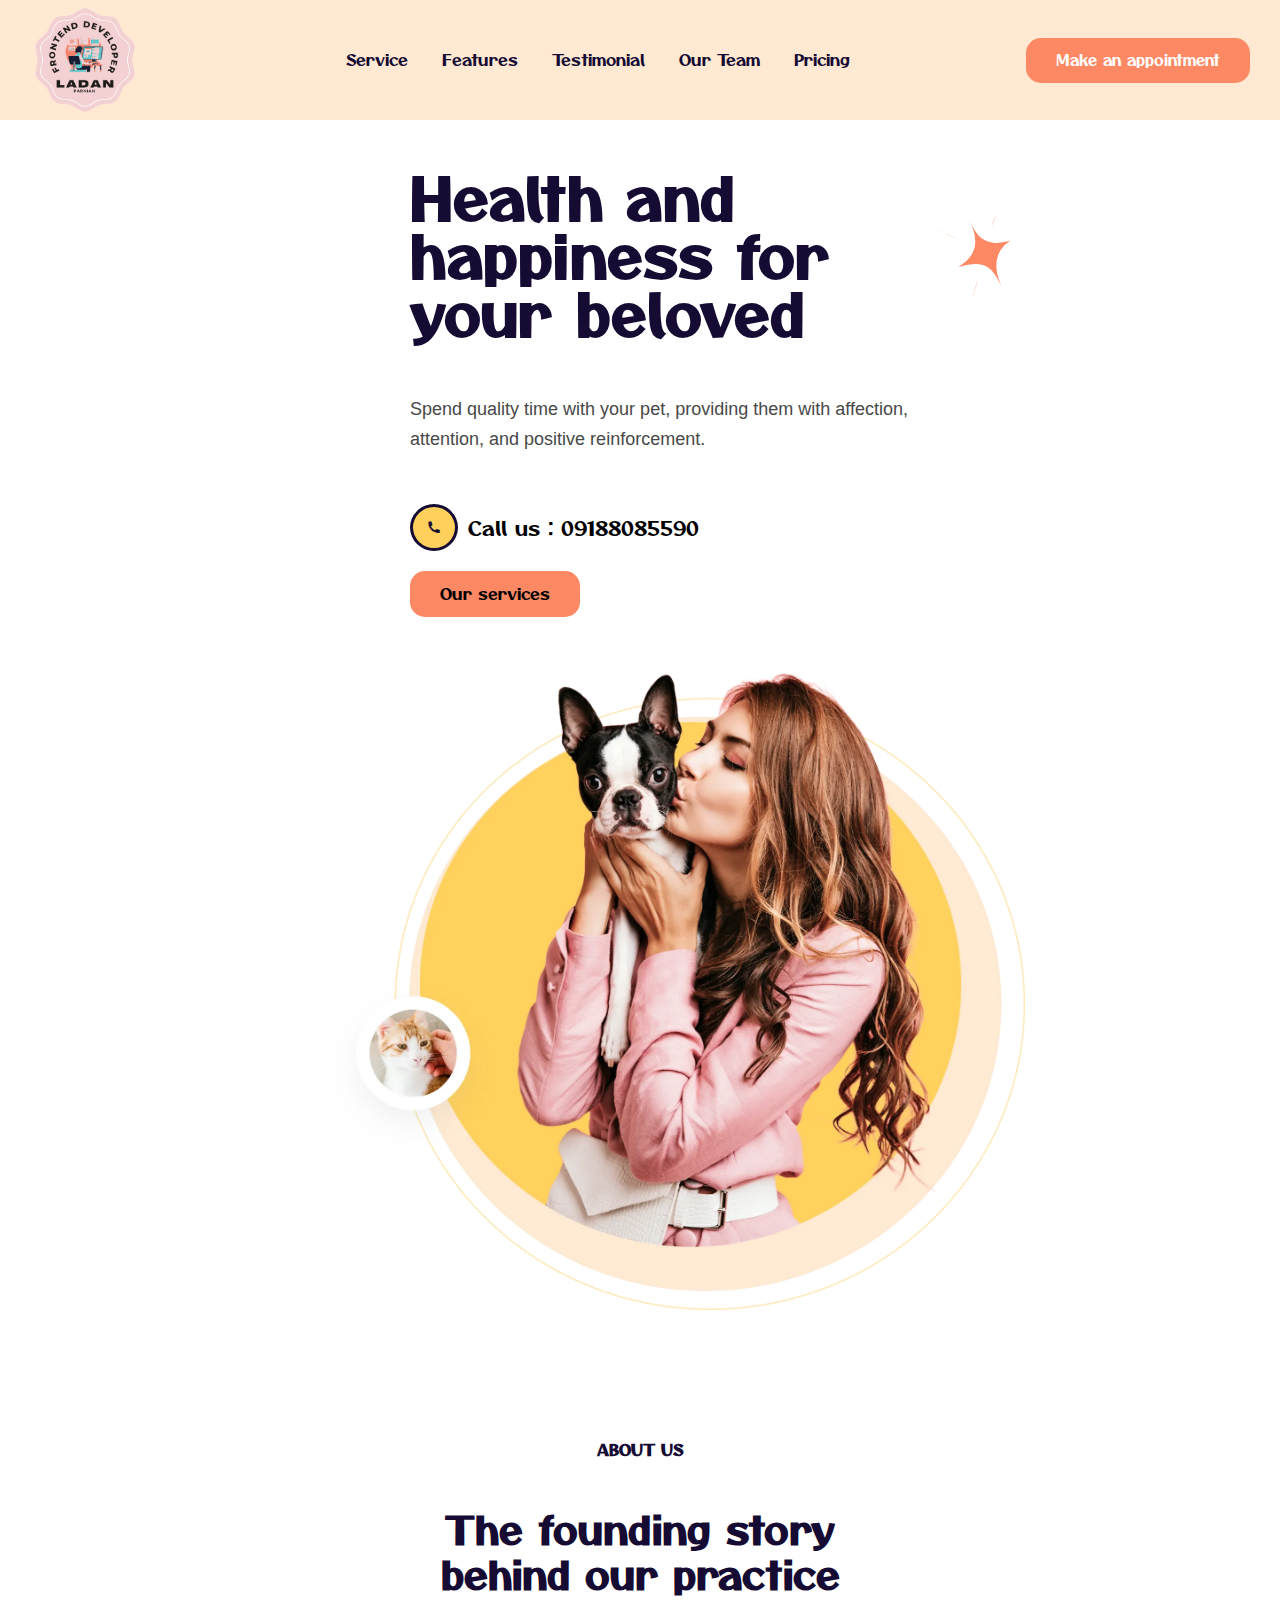
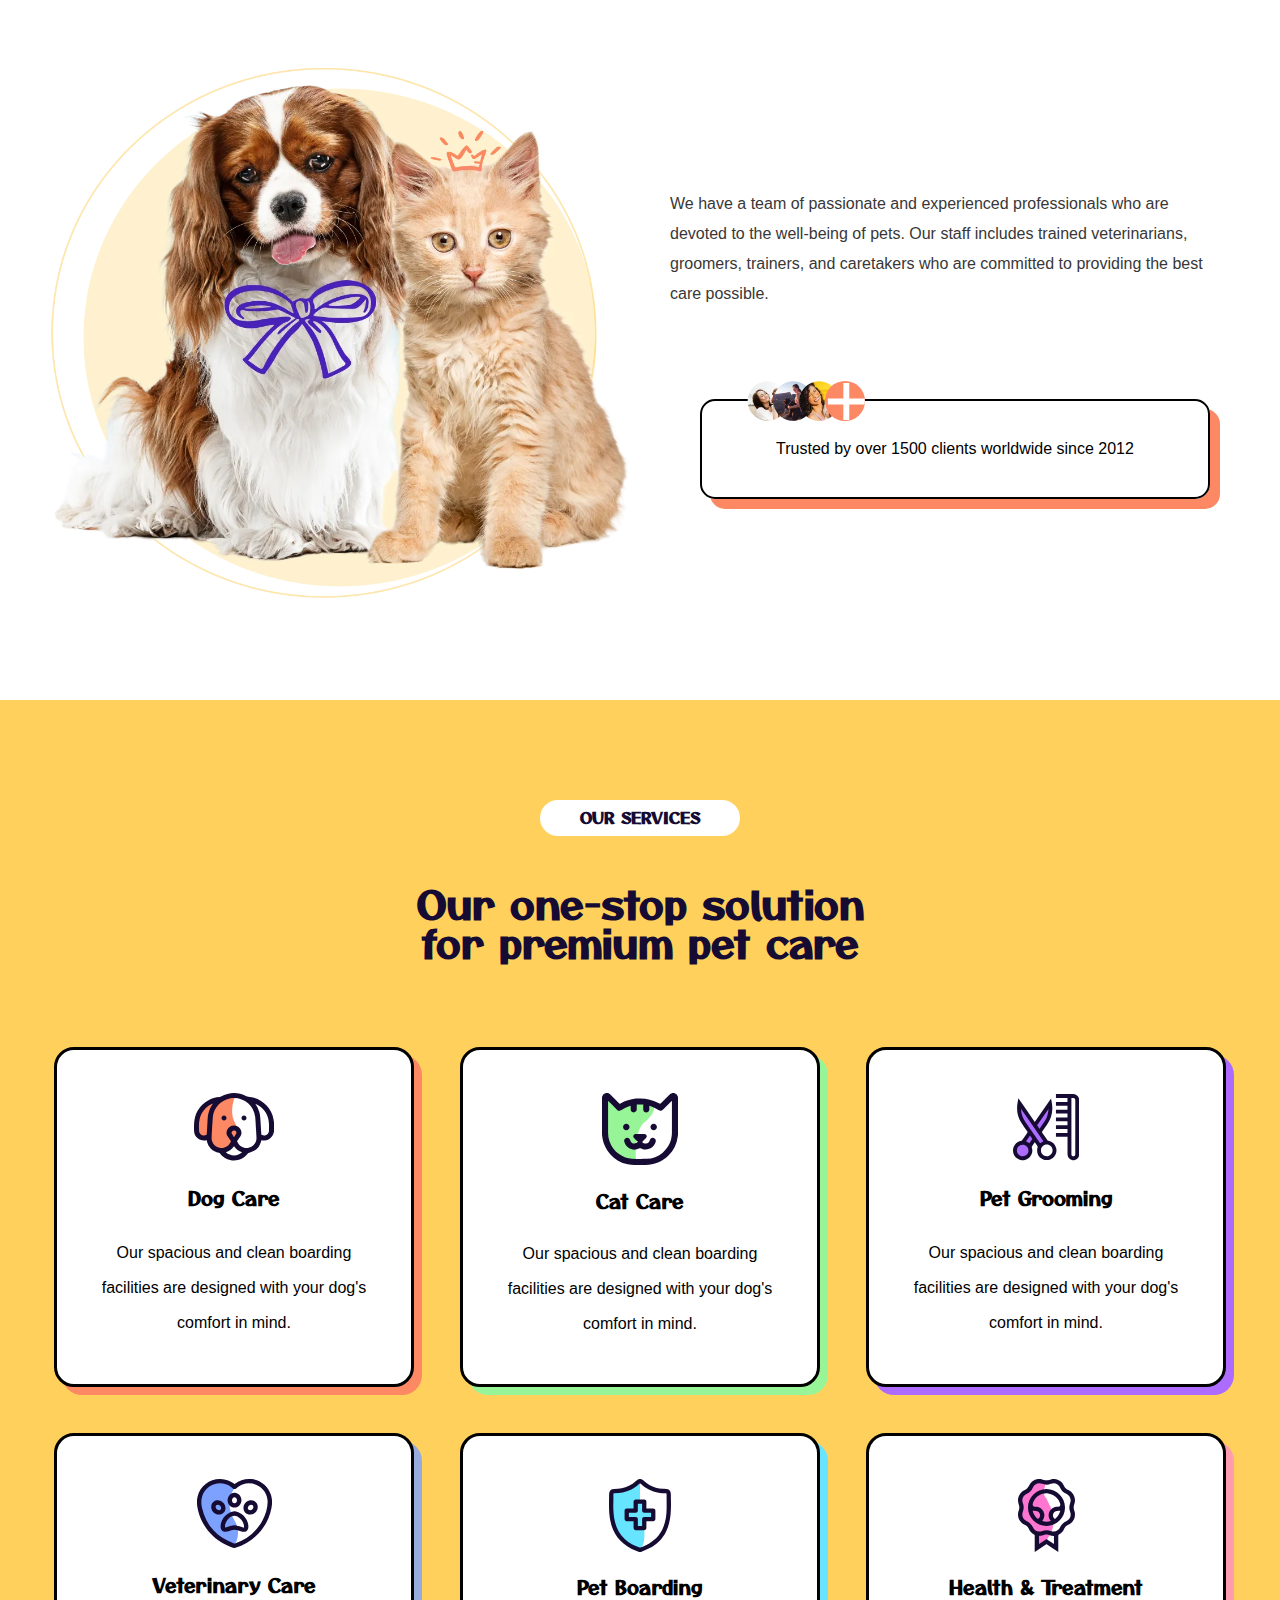
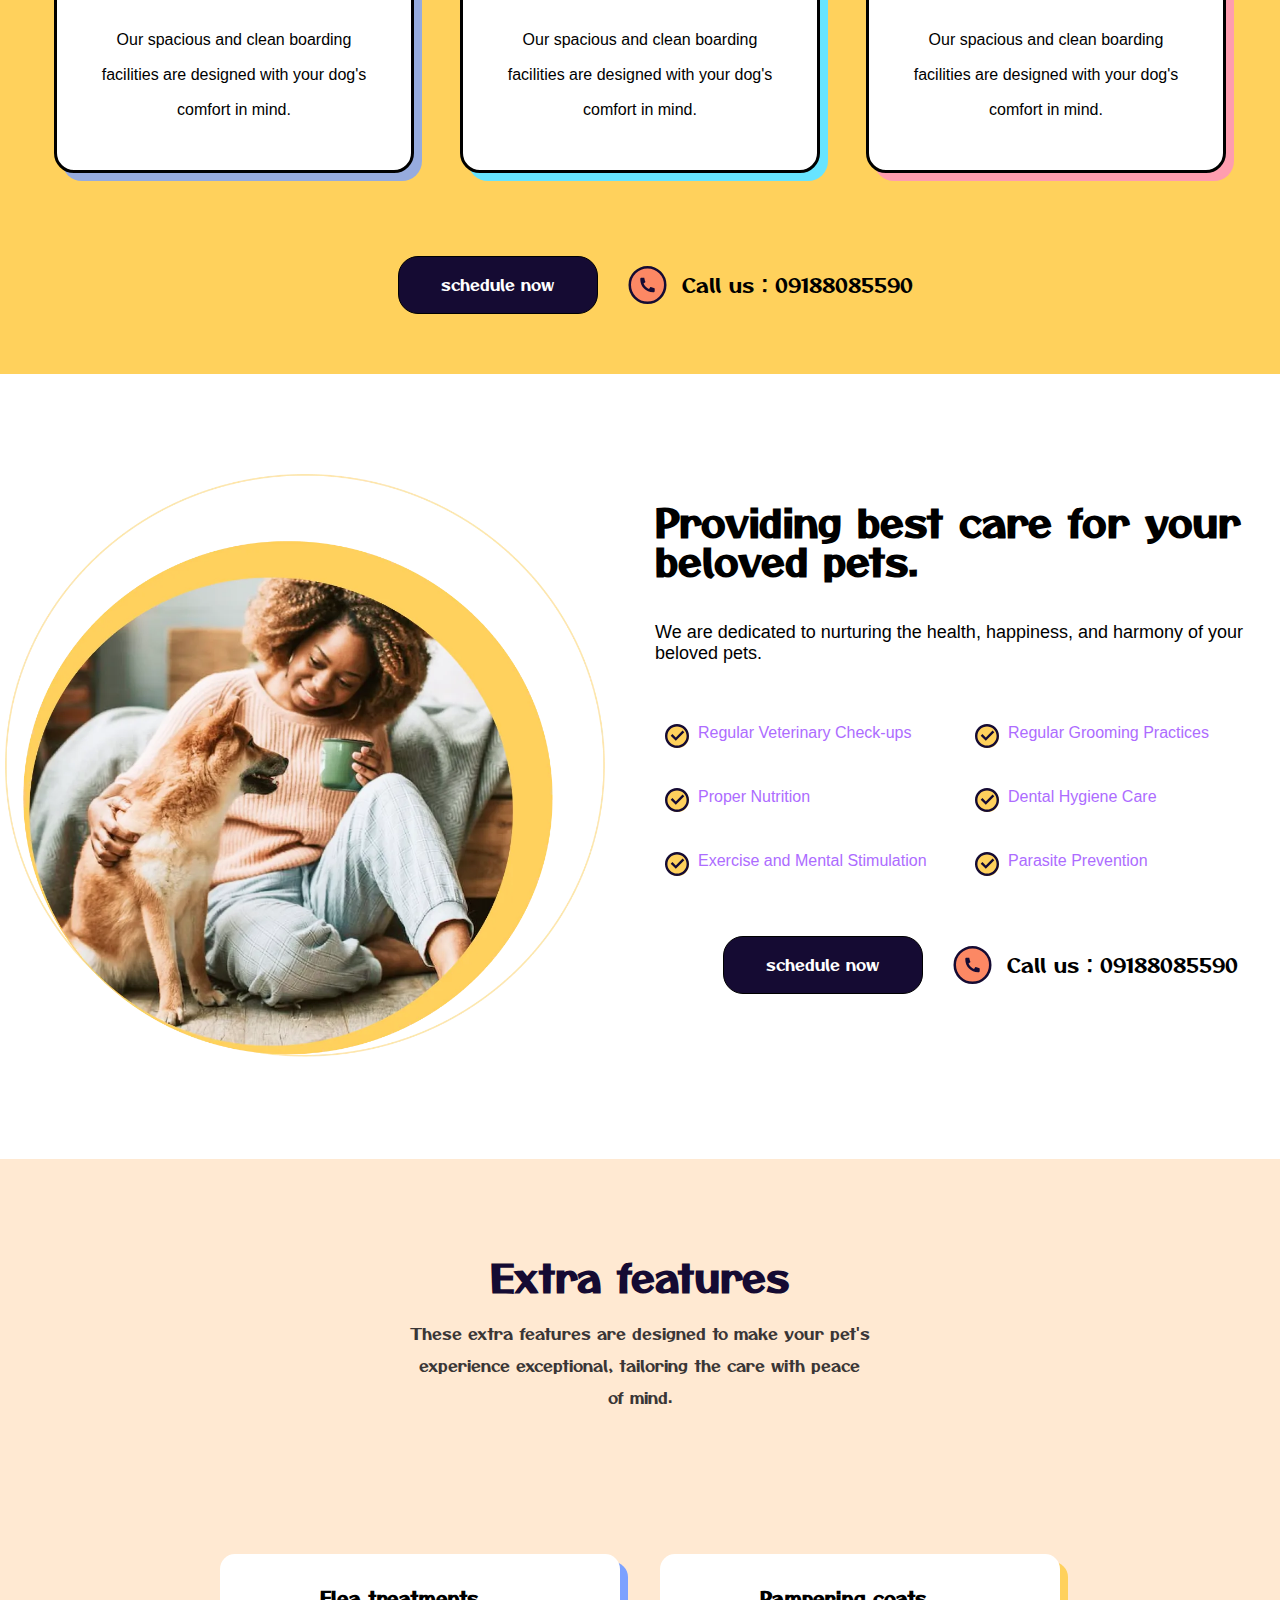
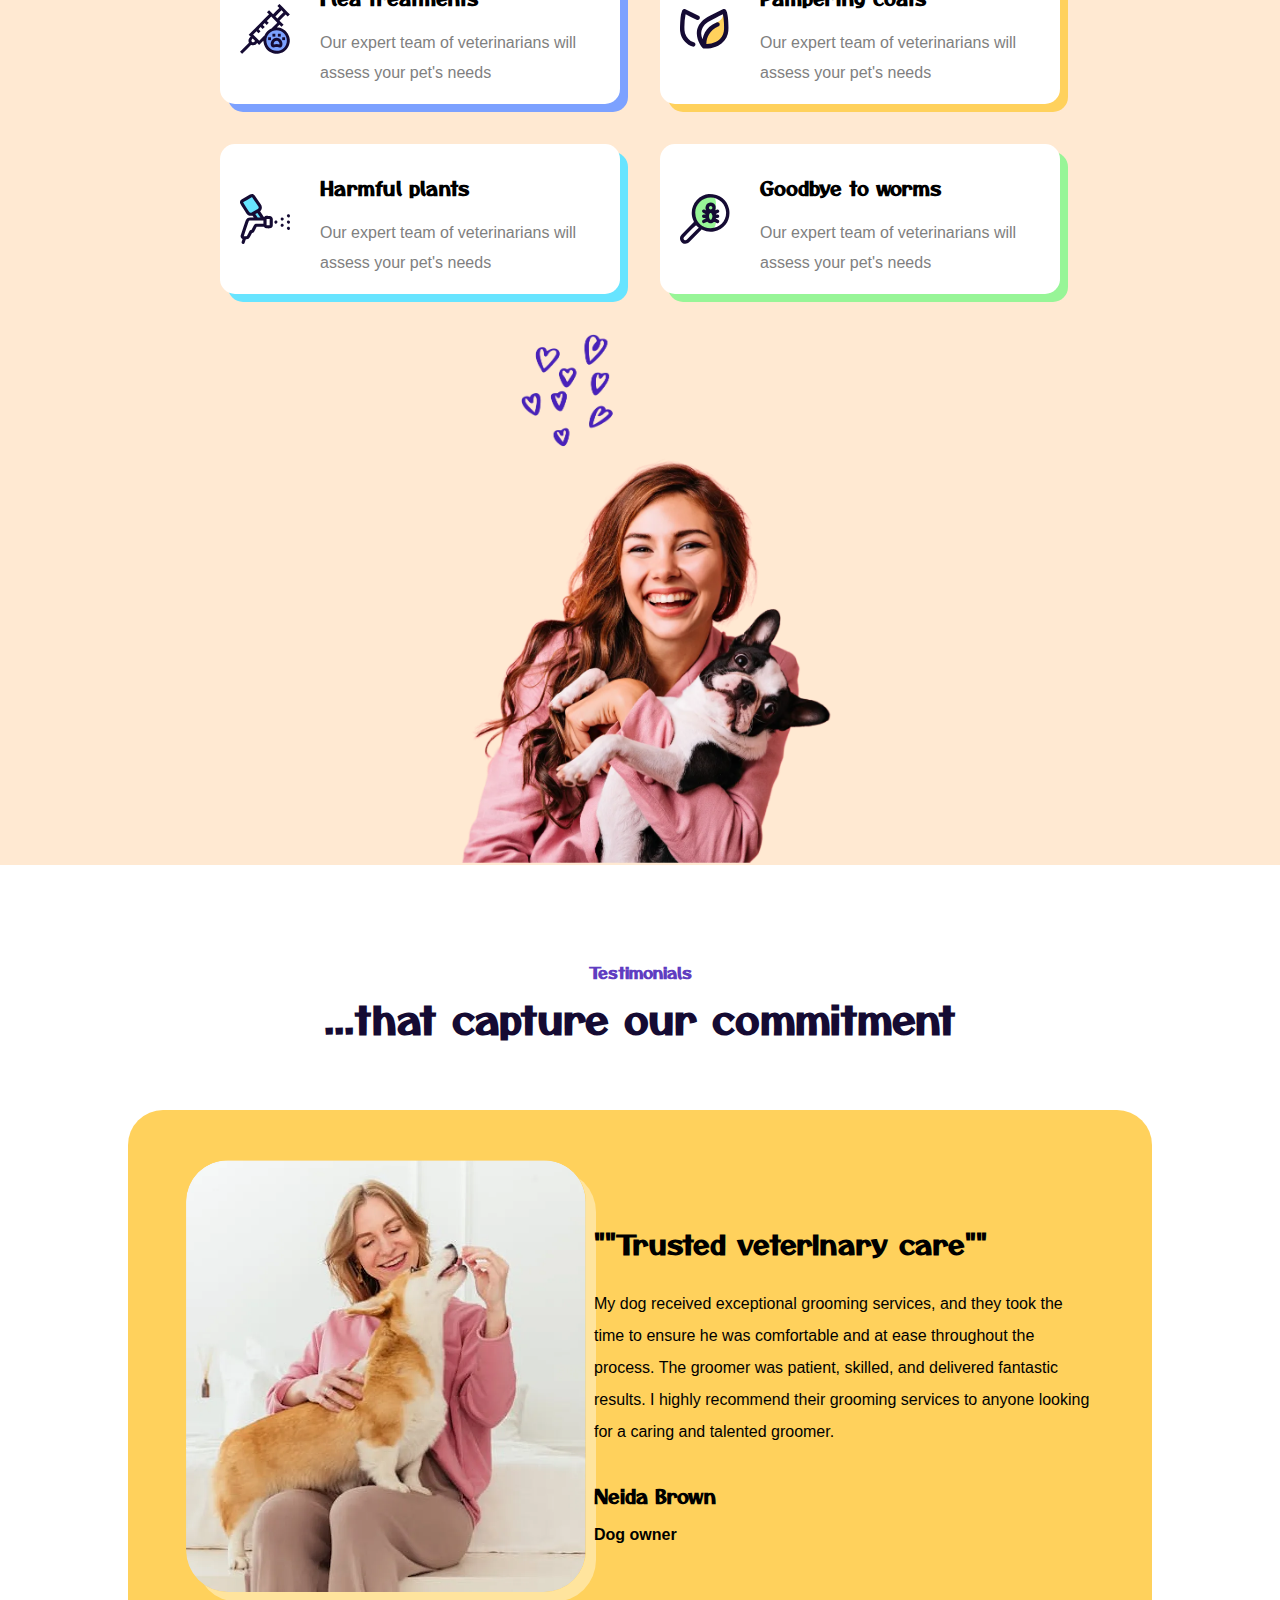
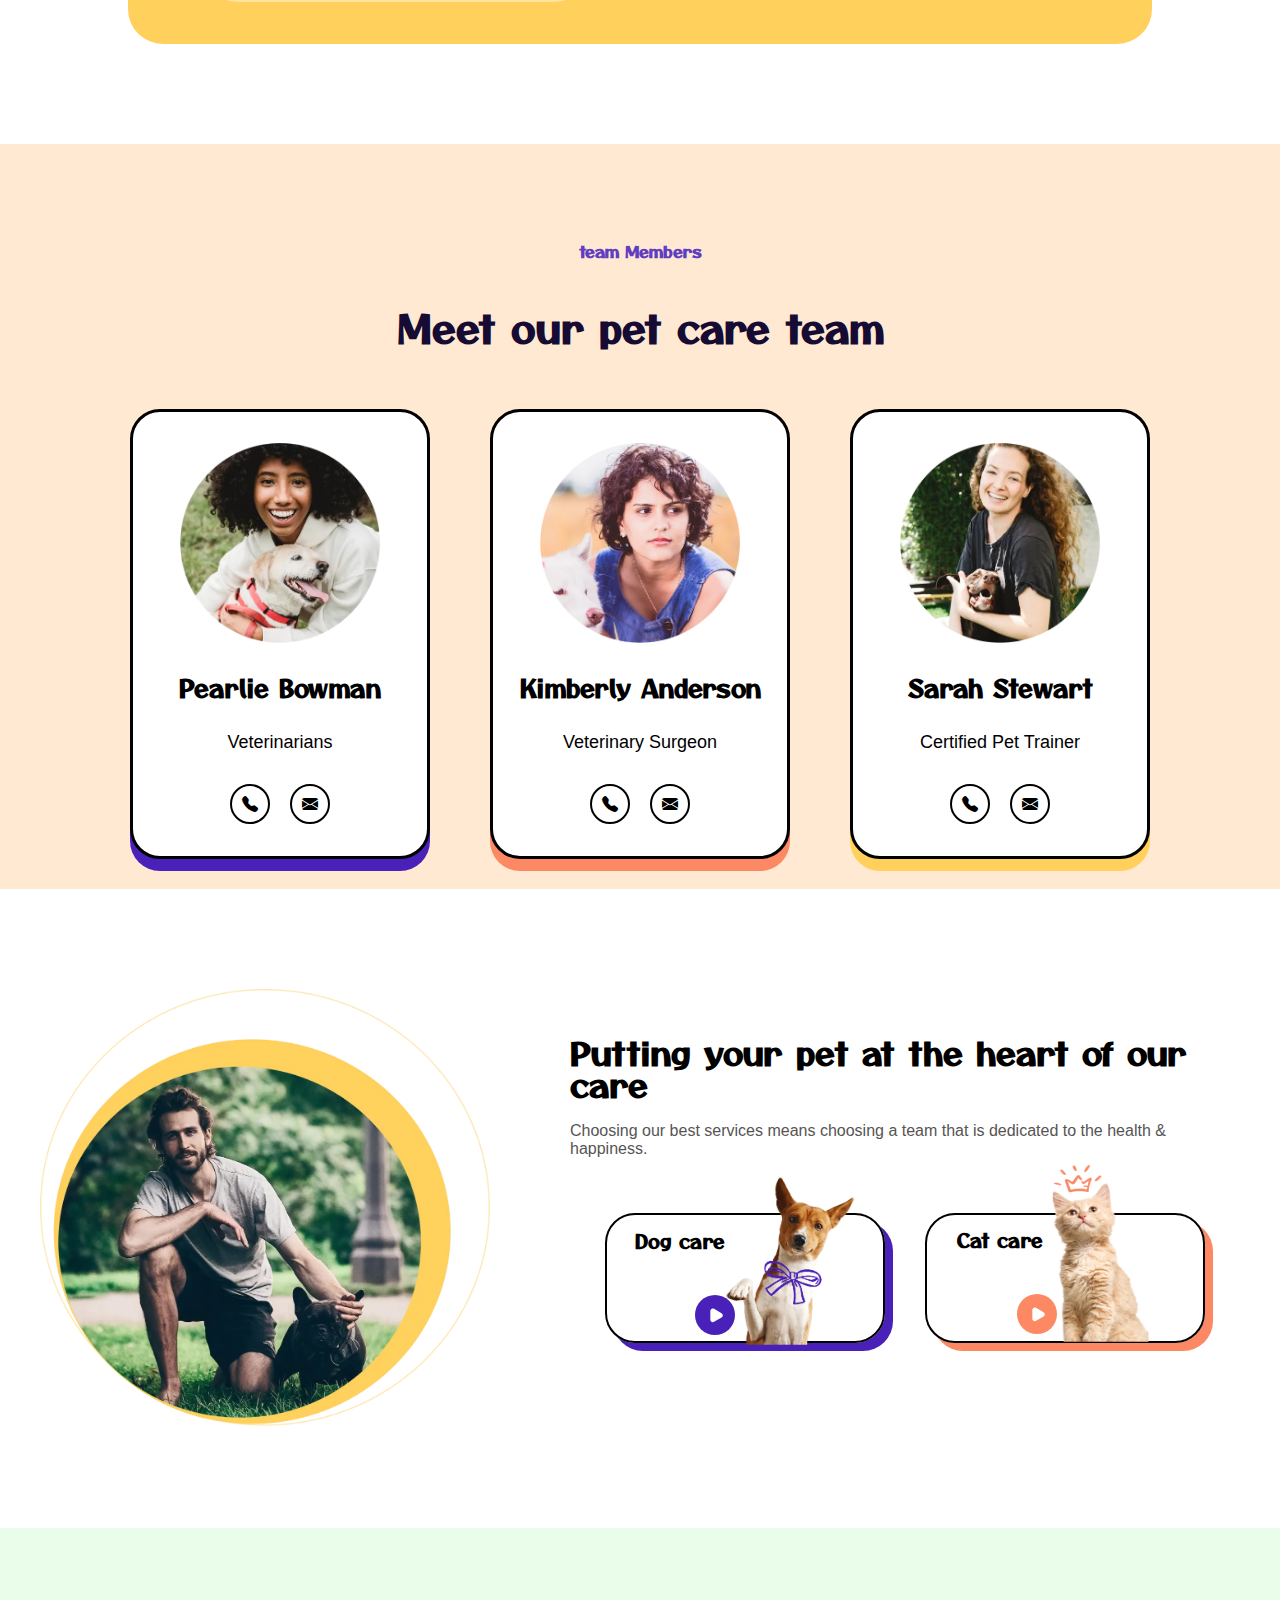
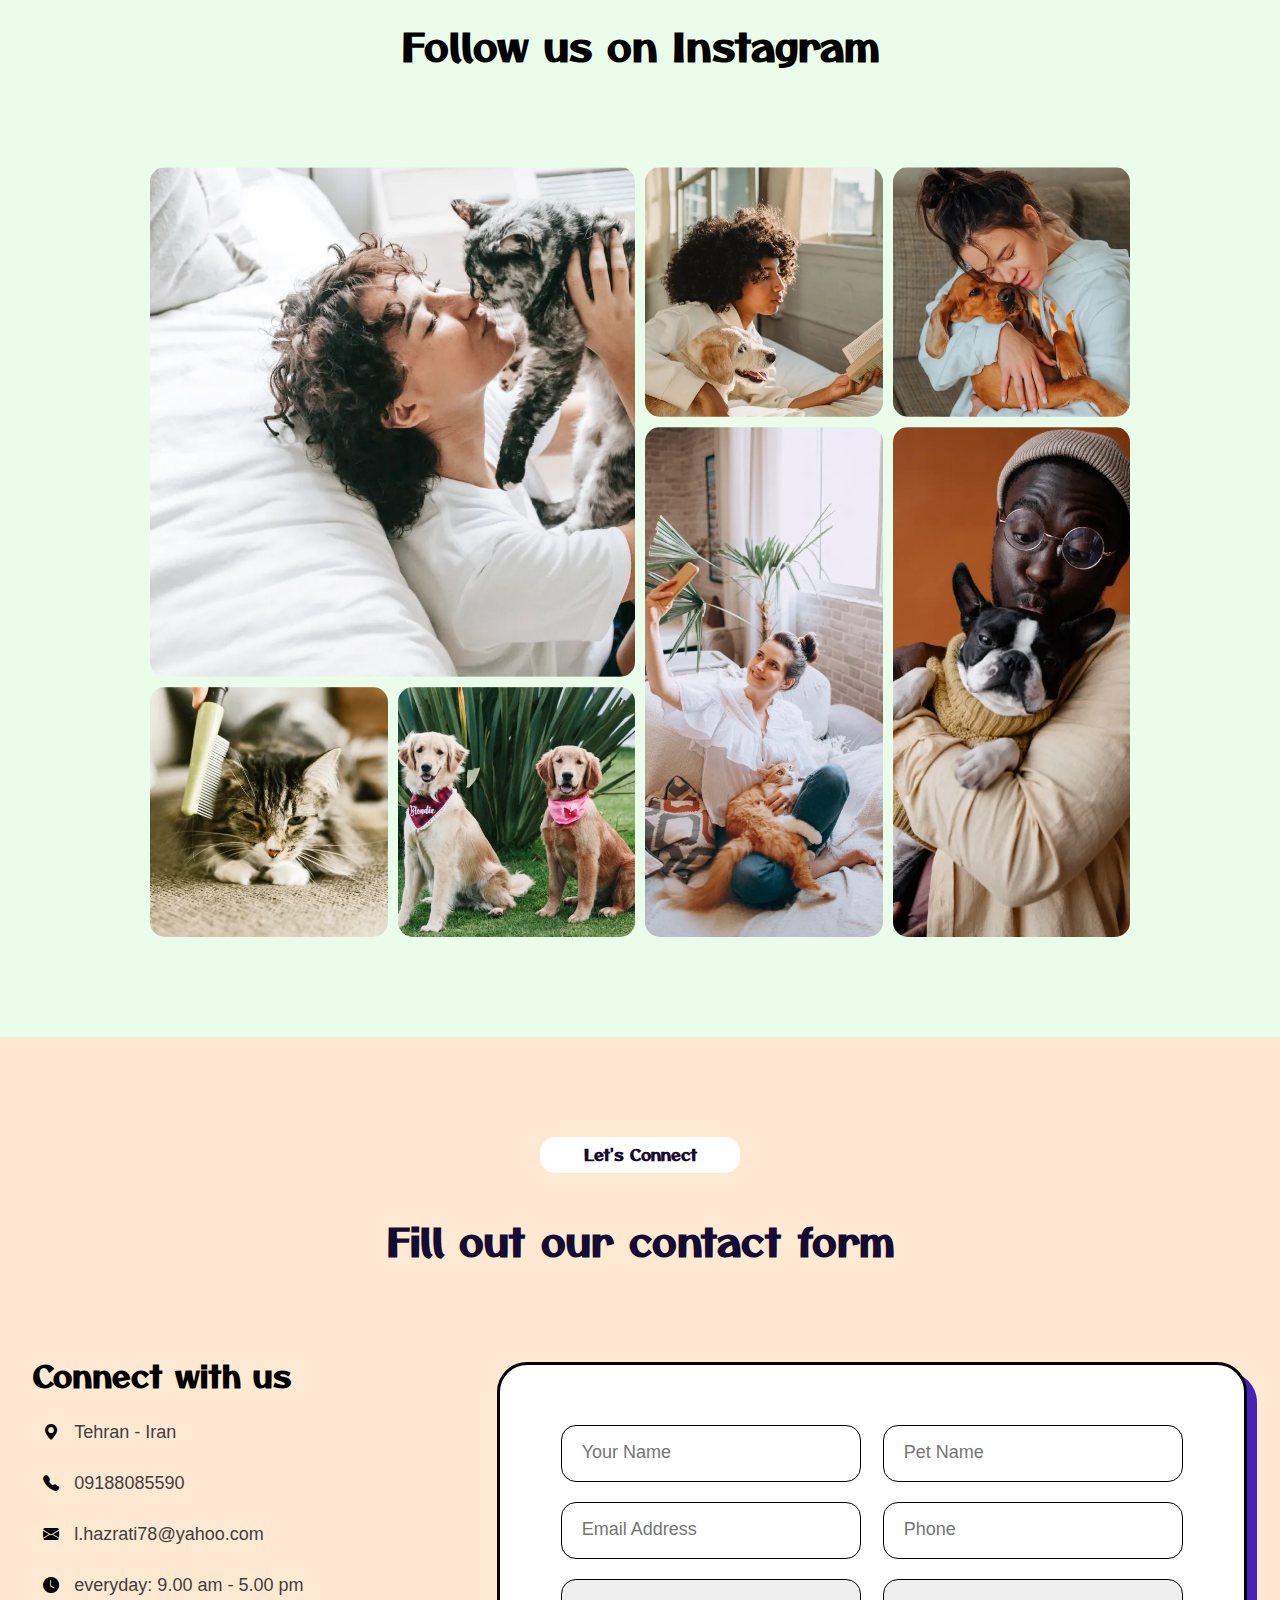
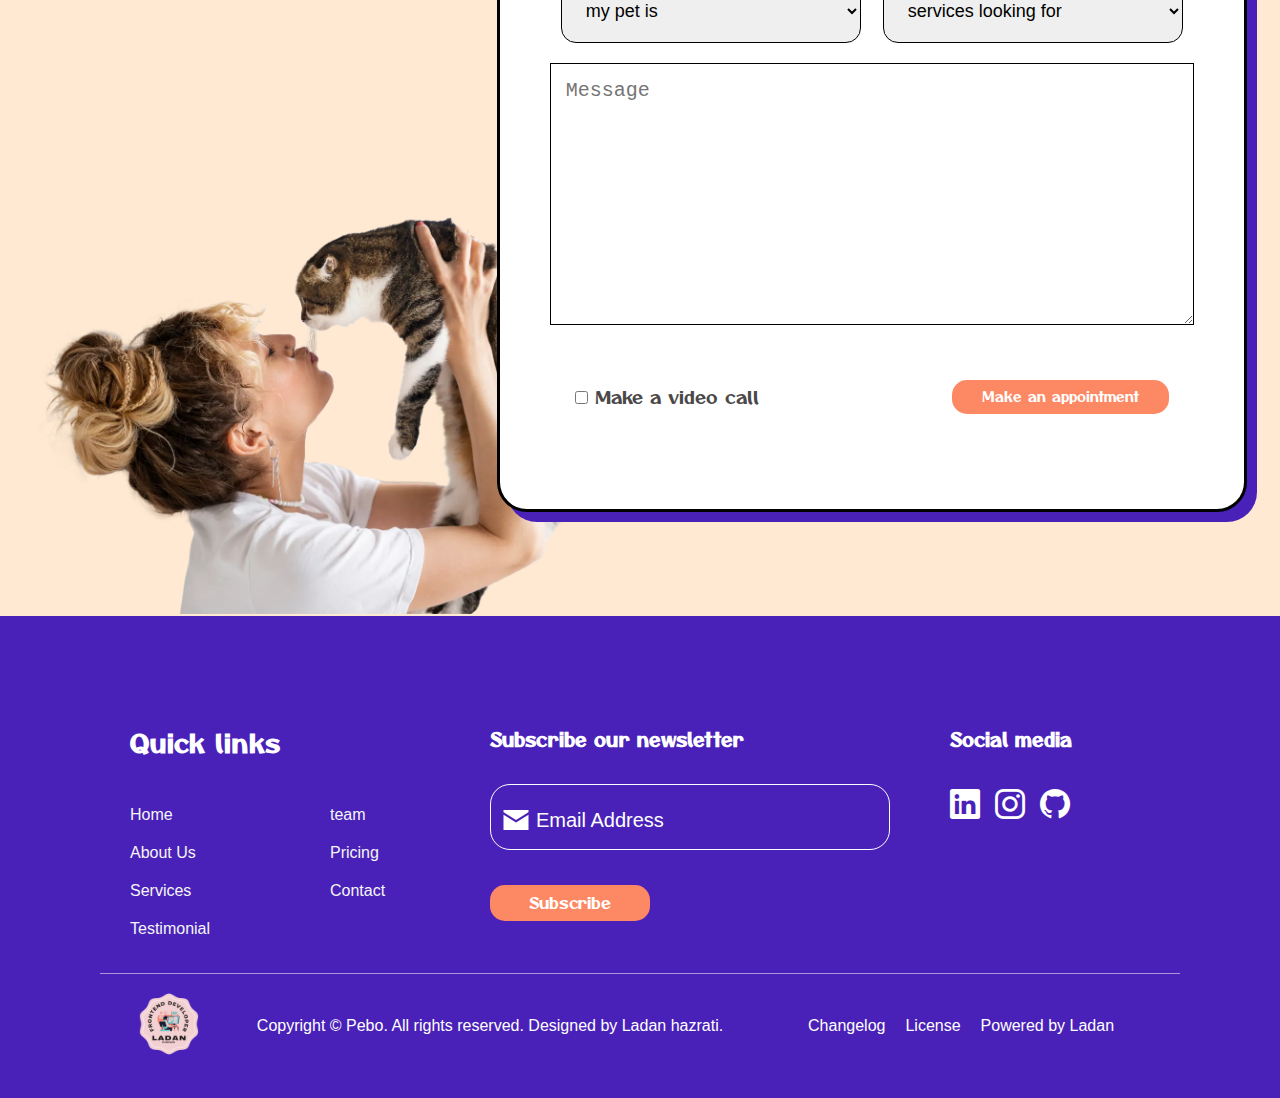
<file: index.html>
<!DOCTYPE html>
<html lang="en">

<head>
    <meta charset="UTF-8">
    <meta name="viewport" content="width=device-width, initial-scale=1.0">
    <title>Pets</title>
    <link rel="stylesheet" href="assets/stylesheet/global.css">
    <link rel="stylesheet" href="assets/stylesheet/master.css">
    <link rel="stylesheet" href="assets/stylesheet/responsive.css">
    <link rel="stylesheet" href="assets/fonts/font/bootstrap-icons.min.css">
    <link rel="stylesheet" href="assets/fonts/font/fontello-35835e13/css/fontello.css">
</head>

<body>
    <main id="main">
        <header id="header">
            <div class="head_top">
                <nav id="nav">
                    <div class="row">
                        <figure>
                            <img src="assets/img/header/ladan1.png" alt="">
                        </figure>
                        <ul class="menuDesk">
                            <li><a href="">Service</a></li>
                            <li><a href="">Features</a></li>
                            <li><a href="">Testimonial</a></li>
                            <li><a href="">Our Team</a></li>
                            <li><a href="">Pricing</a></li>
                        </ul>
                        <div>
                            <a href="">Make an appointment</a>
                        </div>
                        <img src="assets/img/header/menuMob.png" alt="" class="menuMob">
                    </div>
                </nav>

            </div>
            <div class="row">
                <section>
                    <h1>Health and happiness for your beloved
                        <i class="icon-shekl"></i>
                    </h1>
                    <p>Spend quality time with your pet, providing them with affection, attention, and positive
                        reinforcement.</p>
                    <div class="row">
                        <i class="icon-phone"></i>
                        <p>Call us : 09188085590</p>
                    </div>
                    <a href="">Our services</a>
                </section>
                <section>
                    <figure><img src="assets/img/header/bg.webp" alt=""></figure>
                </section>
            </div>
        </header>
        <section class="about">
            <div>
                <h4>ABOUT US</h4>
                <h2>The founding story behind our practice</h2>
            </div>
            <div class="row">
                <section>
                    <figure>
                        <img src="assets/img/about/catdog.webp" alt="">
                    </figure>
                </section>
                <section>
                    <p>We have a team of passionate and experienced professionals who are devoted to the well-being of
                        pets. Our staff includes trained veterinarians, groomers, trainers, and caretakers who are
                        committed to providing the best care possible.</p>
                    <div class="box">
                        <p>Trusted by over 1500 clients worldwide since 2012</p>
                        <div class="pics">
                            <img src="assets/img/about/1.webp" alt="">
                            <img src="assets/img/about/2.webp" alt="">
                            <img src="assets/img/about/3.webp" alt="">
                            <img src="assets/img/about/plus.svg" alt="">
                        </div>
                    </div>
                </section>
            </div>
        </section>
        <section class="services">
            <div class="row">
                <div>
                    <h4>Our Services</h4>
                    <h2>Our one-stop solution for premium pet care</h2>
                </div>
                <div class="card row">
                    <div class="row">
                        <article>
                            <figure>
                                <img src="assets/img/services/3.svg" alt="">
                            </figure>
                            <h3>Dog Care</h3>
                            <p>Our spacious and clean boarding facilities are designed with your dog's comfort in mind.
                            </p>
                        </article>
                        <article>
                            <figure>
                                <img src="assets/img/services/4.svg" alt="">
                            </figure>
                            <h3>Cat Care</h3>
                            <p>Our spacious and clean boarding facilities are designed with your dog's comfort in mind.
                            </p>
                        </article>
                        <article>
                            <figure>
                                <img src="assets/img/services/5.svg" alt="">
                            </figure>
                            <h3>Pet Grooming</h3>
                            <p>Our spacious and clean boarding facilities are designed with your dog's comfort in mind.
                            </p>
                        </article>

                        <article>
                            <figure>
                                <img src="assets/img/services/6.svg" alt="">
                            </figure>
                            <h3>Veterinary Care</h3>
                            <p>Our spacious and clean boarding facilities are designed with your dog's comfort in mind.
                            </p>
                        </article>
                        <article>
                            <figure>
                                <img src="assets/img/services/2.svg" alt="">
                            </figure>
                            <h3>Pet Boarding</h3>
                            <p>Our spacious and clean boarding facilities are designed with your dog's comfort in mind.
                            </p>
                        </article>
                        <article>
                            <figure>
                                <img src="assets/img/services/1.svg" alt="">
                            </figure>
                            <h3>Health & Treatment</h3>
                            <p>Our spacious and clean boarding facilities are designed with your dog's comfort in mind.
                            </p>
                        </article>
                    </div>
                </div>
                <div class="row txt">
                    <a href="">schedule now</a>
                    <div class="row">
                        <img src="assets/img/services/7.svg" alt="">
                        <p>Call us : 09188085590</p>
                    </div>
                </div>
            </div>
        </section>
        <section class="provide">
            <div class="row">
                <div>
                    <figure>
                        <img src="assets/img/provide/bg.webp" alt="">
                    </figure>
                </div>
                <div>
                    <h2>Providing best care for your beloved pets.</h2>
                    <p>We are dedicated to nurturing the health, happiness, and harmony of your beloved pets.</p>
                    <div class="row tik">
                        <div class="row">
                            <img src="assets/img/provide/2.svg" alt="">
                            <p>Regular Veterinary Check-ups</p>
                        </div>
                        <div class="row">
                            <img src="assets/img/provide/2.svg" alt="">
                            <p>Regular Grooming Practices</p>
                        </div>
                        <div class="row">
                            <img src="assets/img/provide/2.svg" alt="">
                            <p>Proper Nutrition</p>
                        </div>
                        <div class="row">
                            <img src="assets/img/provide/2.svg" alt="">
                            <p>Dental Hygiene Care</p>
                        </div>
                        <div class="row">
                            <img src="assets/img/provide/2.svg" alt="">
                            <p>Exercise and Mental Stimulation</p>
                        </div>
                        <div class="row">
                            <img src="assets/img/provide/2.svg" alt="">
                            <p>Parasite Prevention</p>
                        </div>

                    </div>
                    <div class="row txt">
                        <a href="">schedule now</a>
                        <div class="row">
                            <img src="assets/img/services/7.svg" alt="">
                            <p>Call us : 09188085590</p>
                        </div>
                    </div>

                </div>
            </div>
        </section>
        <section class="features">
            <div class="row">
                <div>
                    <h2>Extra features</h2>
                    <p>These extra features are designed to make your pet's experience exceptional, tailoring the care
                        with peace of mind.</p>
                </div>
                <div class="row">
                    <section class="box1">
                        <div class="row item1">
                            <figure>
                                <img src="assets/img/features/1.svg" alt="">
                            </figure>
                            <div>
                                <h3>Flea treatments</h3>
                                <p>Our expert team of veterinarians will assess your pet's needs</p>
                            </div>
                        </div>
                        <div class="row item2">
                            <figure>
                                <img src="assets/img/features/2.svg" alt="">
                            </figure>
                            <div>
                                <h3>Harmful plants</h3>
                                <p>Our expert team of veterinarians will assess your pet's needs</p>
                            </div>
                        </div>

                    </section>
                    <section class="box2">
                        <figure>
                            <img src="assets/img/features/bg.webp" alt="">
                        </figure>

                    </section>
                    <section class="box3">
                        <div class="row item3">
                            <figure>
                                <img src="assets/img/features/3.svg" alt="">
                            </figure>
                            <div>
                                <h3>Pampering coats</h3>
                                <p>Our expert team of veterinarians will assess your pet's needs</p>
                            </div>
                        </div>
                        <div class="row item4">
                            <figure>
                                <img src="assets/img/features/4.svg" alt="">
                            </figure>
                            <div>
                                <h3>Goodbye to worms</h3>
                                <p>Our expert team of veterinarians will assess your pet's needs</p>
                            </div>
                        </div>

                    </section>
                </div>
        </section>
        <section class="commit">
            <div class="row">
                <div>
                    <h4>Testimonials</h4>
                    <h2>...that capture our commitment</h2>
                </div>
                <section>
                    <div class="row">
                        <figure>
                            <img src="assets/img/commit/bg.webp" alt="">
                        </figure>
                        <div>
                            <h2>""Trusted veterinary care""</h2>
                            <p>My dog received exceptional grooming services, and they took the time to ensure he was
                                comfortable and at ease throughout the process. The groomer was patient, skilled, and
                                delivered fantastic results. I highly recommend their grooming services to anyone
                                looking for a caring and talented groomer.</p>
                            <h3>Neida Brown</h3>
                            <h4>Dog owner</h4>
                        </div>
                    </div>
                </section>
            </div>
        </section>
        <section class="team">
            <div class="row">
                <div>
                    <h4>team Members</h4>
                    <h2>Meet our pet care team</h2>
                </div>
                <section class="row">
                    <article>
                        <figure>
                            <img src="assets/img/team/1.webp" alt="">
                        </figure>
                        <h2>Pearlie Bowman</h2>
                        <p>Veterinarians</p>
                        <div class="row">
                            <i class="bi bi-telephone-fill"></i>
                            <i class="bi bi-envelope-fill"></i>
                        </div>
                    </article>
                    <article>
                        <figure>
                            <img src="assets/img/team/2.webp" alt="">
                        </figure>
                        <h2>Kimberly Anderson</h2>
                        <p>Veterinary Surgeon</p>
                        <div class="row">
                            <i class="bi bi-telephone-fill"></i>
                            <i class="bi bi-envelope-fill"></i>
                        </div>
                    </article>
                    <article>
                        <figure>
                            <img src="assets/img/team/3.webp" alt="">
                        </figure>
                        <h2>Sarah Stewart</h2>
                        <p>Certified Pet Trainer</p>
                        <div class="row">
                            <i class="bi bi-telephone-fill"></i>
                            <i class="bi bi-envelope-fill"></i>
                        </div>
                    </article>
                </section>
            </div>
        </section>
        <section class="care">
            <div class="row">
                <section>
                    <figure>
                        <img src="assets/img/care/bg.webp" alt="">
                    </figure>
                </section>
                <section>
                    <h2>Putting your pet at the heart of our care</h2>
                    <p>Choosing our best services means choosing a team that is dedicated to the health & happiness.</p>
                    <div class="row">
                        <div>
                            <div class="row">
                                <div>
                                    <h3>Dog care</h3>
                                    <img src="assets/img/care/1.svg" alt="">
                                </div>
                                <figure>
                                    <img src="assets/img/care/dog.webp" alt="">
                                </figure>
                            </div>
                        </div>
                        <div>
                            <div class="row">
                                <div>
                                    <h3>Cat care</h3>
                                    <img src="assets/img/care/2.svg" alt="">
                                </div>
                                <figure>
                                    <img src="assets/img/care/cat.webp" alt="" class="cat">
                                </figure>
                            </div>
                        </div>
                    </div>
                </section>
            </div>
        </section>
        <section class="gallery">
            <h2>Follow us on Instagram
            </h2>
            <div class="container">
                <div><img src="assets/img/gallery/6.webp" alt=""></div>
                <div><img src="assets/img/gallery/5.webp" alt=""></div>
                <div><img src="assets/img/gallery/2.webp" alt=""></div>
                <div><img src="assets/img/gallery/1.webp" alt=""></div>
                <div><img src="assets/img/gallery/4.webp" alt=""></div>
                <div><img src="assets/img/gallery/7.webp" alt=""></div>
                <div><img src="assets/img/gallery/3.webp" alt=""></div>
            </div>
        </section>
        <section class="contact">
            <div class="row">
                <div>
                    <h4>Let's Connect</h4>
                    <h2>Fill out our contact form</h2>
                </div>
                <section class="row">
                    <div>
                        <h3>Connect with us</h3>
                        <div class="row">
                            <i class="bi bi-geo-alt-fill"></i>
                            <p>Tehran - Iran</p>
                        </div>
                        <div class="row">
                            <i class="bi bi-telephone-fill"></i>
                            <p>09188085590</p>
                        </div>
                        <div class="row">
                            <i class="bi bi-envelope-fill"></i>
                            <p>l.hazrati78@yahoo.com</p>
                        </div>
                        <div class="row">
                            <i class="bi bi-clock-fill"></i>
                            <p>everyday: 9.00 am - 5.00 pm</p>
                        </div>
                        <figure><img src="assets/img/contact/1.webp" alt=""></figure>
                    </div>
                    <div>
                        <form action="">
                            <div class="row">
                                <input type="text" placeholder="Your Name">
                                <input type="text" placeholder="Pet Name">
                                <input type="email" placeholder="Email Address">
                                <input type="tel" placeholder="Phone">
                                <select name="" id="">
                                    <option value="">my pet is</option>
                                    <option value="">first choice</option>
                                    <option value="">second choice</option>
                                    <option value="">third choice</option>
                                </select>
                                <select name="" id="">
                                    <option value="">services looking for</option>
                                    <option value="">first choice</option>
                                    <option value="">second choice</option>
                                    <option value="">third choice</option>
                                </select>
                                <textarea name="" id="" cols="30" rows="10" placeholder="Message"></textarea>
                            </div>



                            <div class="row button">
                                <div>

                                    <input type="checkbox" name="" id="para">
                                    <label for="para"> Make a video call
                                    </label>
                                </div>

                                <a href="">Make an appointment</a>
                            </div>
                        </form>
                    </div>
                </section>
            </div>
        </section>
        <footer id="footer">
            <section class="foot_top">
                <div class="row">
                    <div>
                        <h3>Quick links</h3>
                        <div class="row">
                            <ul>
                                <li><a href="">Home</a></li>
                                <li><a href="">About Us</a></li>
                                <li><a href="">Services</a></li>
                                <li><a href="">Testimonial</a></li>
                            </ul>
                            <ul>
                                <li><a href=""> team</a></li>
                                <li><a href="">Pricing</a></li>
                                <li><a href="">Contact</a></li>
                            </ul>
                        </div>


                    </div>
                    <div>
                        <h3>Subscribe our newsletter</h3>
                        <input type="email" placeholder="Email Address">
                        <a href="">Subscribe</a>
                    </div>
                    <div>
                        <h3>Social media</h3>
                        <ul class="row">
                            <li><a href="https://www.linkedin.com/in/ladan-hazrati-web"><i
                                        class="bi bi-linkedin"></i></a></li>
                            <li><a
                                    href="https://instagram.com/ladan_hazrati_web?utm_source=qr&igshid=YzU1NGVlODEzOA%3D%3D"><i
                                        class="bi bi-instagram"></i></a></li>
                            <li><a href="https://github.com/ladan-hazrati-web"><i class="bi bi-github"></i></a></li>
                        </ul>
                    </div>
                </div>
            </section>
            <section class="foot_bottom row">
                <figure><img src="assets/img/header/ladan1.png" alt=""></figure>
                <p>Copyright &copy; Pebo. All rights reserved. Designed by Ladan hazrati.</p>
                <ul class="row">
                    <li><a href="">Changelog</a></li>
                    <li><a href="">License</a></li>
                    <li><a href="">Powered by Ladan</a></li>
                </ul>
            </section>
        </footer>
    </main>
</body>

</html>
</file>
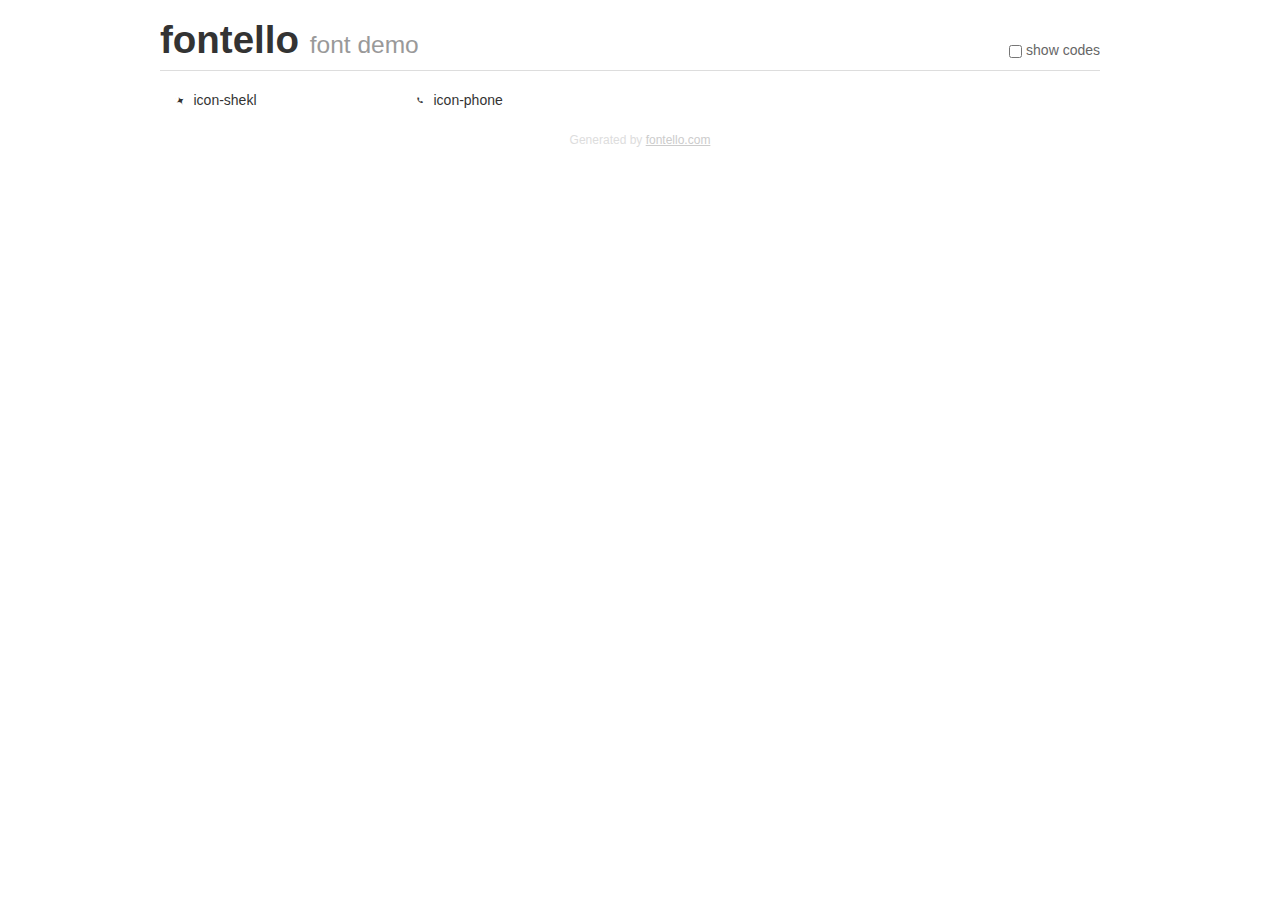
<file: assets/fonts/font/fontello-35835e13/demo.html>
<!DOCTYPE html>
<html>
  <head>
  <!--[if lt IE 9]><script language="javascript" type="text/javascript" src="//html5shim.googlecode.com/svn/trunk/html5.js"></script><![endif]-->
  <meta charset="UTF-8">
  <style>
    html {
      font-size: 100%;
      -webkit-text-size-adjust: 100%;
      -ms-text-size-adjust: 100%;
    }
    a:focus {
      outline: thin dotted #333;
      outline: 5px auto -webkit-focus-ring-color;
      outline-offset: -2px;
    }
    a:hover,
    a:active {
      outline: 0;
    }
    input {
      margin: 0;
      font-size: 100%;
      vertical-align: middle;
      *overflow: visible;
      line-height: normal;
    }
    input::-moz-focus-inner {
      padding: 0;
      border: 0;
    }
    body {
      margin: 0;
      font-family: "Helvetica Neue", Helvetica, Arial, sans-serif;
      font-size: 14px;
      line-height: 20px;
      color: #333;
      background-color: #fff;
    }
    a {
      color: #08c;
      text-decoration: none;
    }
    a:hover {
      color: #005580;
      text-decoration: underline;
    }
    .row {
      margin-left: -20px;
      *zoom: 1;
    }
    .row:before,
    .row:after {
      display: table;
      content: "";
      line-height: 0;
    }
    .row:after {
      clear: both;
    }
    .span3 {
      float: left;
      min-height: 1px;
      margin-left: 20px;
      width: 220px;
    }
    .container {
      width: 940px;
      margin-right: auto;
      margin-left: auto;
      *zoom: 1;
    }
    .container:before,
    .container:after {
      display: table;
      content: "";
      line-height: 0;
    }
    .container:after {
      clear: both;
    }
    small {
      font-size: 85%;
    }
    h1 {
      margin: 10px 0;
      font-family: inherit;
      font-weight: bold;
      line-height: 20px;
      color: inherit;
      text-rendering: optimizelegibility;
      line-height: 40px;
      font-size: 38.5px;
    }
    h1 small {
      font-weight: normal;
      line-height: 1;
      color: #999;
      font-size: 24.5px;
    }

    body {
      margin-top: 90px;
    }
    .header {
      position: fixed;
      top: 0;
      left: 50%;
      margin-left: -480px;
      background-color: #fff;
      border-bottom: 1px solid #ddd;
      padding-top: 10px;
      z-index: 10;
    }
    .footer {
      color: #ddd;
      font-size: 12px;
      text-align: center;
      margin-top: 20px;
    }
    .footer a {
      color: #ccc;
      text-decoration: underline;
    }
    .the-icons {
      font-size: 14px;
      line-height: 24px;
    }
    .switch {
      position: absolute;
      right: 0;
      bottom: 10px;
      color: #666;
    }
    .switch input {
      margin-right: 0.3em;
    }
    .codesOn .i-name {
      display: none;
    }
    .codesOn .i-code {
      display: inline;
    }
    .i-code {
      display: none;
    }
    @font-face {
      font-family: 'fontello';
      src: url('./font/fontello.eot?87775743');
      src: url('./font/fontello.eot?87775743#iefix') format('embedded-opentype'),
           url('./font/fontello.woff?87775743') format('woff'),
           url('./font/fontello.ttf?87775743') format('truetype'),
           url('./font/fontello.svg?87775743#fontello') format('svg');
      font-weight: normal;
      font-style: normal;
    }
    .demo-icon {
      font-family: "fontello";
      font-style: normal;
      font-weight: normal;
      speak: never;
     
      display: inline-block;
      text-decoration: inherit;
      width: 1em;
      margin-right: .2em;
      text-align: center;
      /* opacity: .8; */
     
      /* For safety - reset parent styles, that can break glyph codes*/
      font-variant: normal;
      text-transform: none;
     
      /* fix buttons height, for twitter bootstrap */
      line-height: 1em;
     
      /* Animation center compensation - margins should be symmetric */
      /* remove if not needed */
      margin-left: .2em;
     
      /* You can be more comfortable with increased icons size */
      /* font-size: 120%; */
     
      /* Font smoothing. That was taken from TWBS */
      -webkit-font-smoothing: antialiased;
      -moz-osx-font-smoothing: grayscale;
     
      /* Uncomment for 3D effect */
      /* text-shadow: 1px 1px 1px rgba(127, 127, 127, 0.3); */
    }
    </style>
    <link rel="stylesheet" href="css/animation.css"><!--[if IE 7]><link rel="stylesheet" href="css/" + font.fontname + "-ie7.css"><![endif]-->
    <script>
      function toggleCodes(on) {
        var obj = document.getElementById('icons');
      
        if (on) {
          obj.className += ' codesOn';
        } else {
          obj.className = obj.className.replace(' codesOn', '');
        }
      }
    </script>
  </head>
  <body>
    <div class="container header">
      <h1>fontello <small>font demo</small></h1>
      <label class="switch">
        <input type="checkbox" onclick="toggleCodes(this.checked)">show codes
      </label>
    </div>
    <div class="container" id="icons">
      <div class="row">
        <div class="span3" title="Code: 0xe800">
          <i class="demo-icon icon-shekl">&#xe800;</i> <span class="i-name">icon-shekl</span><span class="i-code">0xe800</span>
        </div>
        <div class="span3" title="Code: 0xe801">
          <i class="demo-icon icon-phone">&#xe801;</i> <span class="i-name">icon-phone</span><span class="i-code">0xe801</span>
        </div>
      </div>
    </div>
    <div class="container footer">Generated by <a href="https://fontello.com">fontello.com</a></div>
  </body>
</html>
</file>
<file: assets/stylesheet/global.css>
*,
*::after,
*::before {
    padding: 0;
    margin: 0;
    box-sizing: border-box;
}

@font-face {
    font-family: otoma;
    src: url(../fonts/OtomanopeeOne-Regular.ttf)
}

#main {
    font-family: otoma;
    width: 100%;
    overflow-x: hidden;
}

li {
    list-style-type: none;
}

a,
a:visited {
    text-decoration: none;
    color: inherit;
}

.row {
    display: flex;
    flex-wrap: wrap;
}
</file>
<file: assets/stylesheet/master.css>
#main > #header {
  width: 100%;
  background-image: url(https://assets.website-files.com/64c6509af4f1dbee2c40401e/64c66f230bcb95fd67854462_Hero%20Section.svg);
  background-size: cover;
  background-repeat: no-repeat;
}
#main > #header > .head_top {
  width: 100%;
}
#main > #header > .head_top > #nav {
  width: 100%;
  height: 120px;
  background-color: #ffe9d2;
}
#main > #header > .head_top > #nav > .row {
  width: 100%;
  height: 100%;
  align-items: center;
  justify-content: space-between;
}
#main > #header > .head_top > #nav > .row > figure {
  width: 170px;
  height: 100%;
  display: flex;
  align-items: center;
}
#main > #header > .head_top > #nav > .row > figure > img {
  width: 100%;
}
#main > #header > .head_top > #nav > .row > ul {
  display: flex;
}
#main > #header > .head_top > #nav > .row > ul > li {
  margin: 17px;
}
#main > #header > .head_top > #nav > .row > ul > li > a {
  color: #150b33;
}
#main > #header > .head_top > #nav > .row > ul > li > a:hover {
  color: #fc8864;
}
#main > #header > .head_top > #nav > .row > div {
  padding-right: 30px;
}
#main > #header > .head_top > #nav > .row > div > a {
  display: flex;
  font-size: 15px;
  background-color: #fc8864;
  padding: 15px 30px;
  color: white;
  border-radius: 15px;
  transition: 0.4s;
}
#main > #header > .head_top > #nav > .row > div > a:hover {
  background-color: #150b33;
}
#main > #header > .row {
  justify-content: space-evenly;
}
#main > #header > .row > section {
  padding-left: 70px;
}
#main > #header > .row > section:nth-of-type(1) {
  margin-top: 50px;
  width: 600px;
}
#main > #header > .row > section:nth-of-type(1) > h1 {
  font-size: 4.5vw;
  color: #150b33;
  position: relative;
}
#main > #header > .row > section:nth-of-type(1) > h1 > i {
  position: absolute;
  right: -110px;
  top: 30px;
  color: #fc8864;
  font-size: 100px;
}
#main > #header > .row > section:nth-of-type(1) > p {
  margin: 50px 0;
  color: rgb(72, 72, 72);
  line-height: 30px;
  font-family: sans-serif;
  font-size: 18px;
}
#main > #header > .row > section:nth-of-type(1) > .row {
  align-items: center;
}
#main > #header > .row > section:nth-of-type(1) > .row > i {
  background-color: #ffd15c;
  border: 3px solid #150b33;
  color: #150b33;
  border-radius: 50%;
  font-size: 30px;
  padding: 5px 0;
  margin-right: 10px;
}
#main > #header > .row > section:nth-of-type(1) > .row > p {
  font-size: 20px;
}
#main > #header > .row > section:nth-of-type(1) > a {
  display: flex;
  background-color: #fc8864;
  width: -moz-fit-content;
  width: fit-content;
  margin-top: 20px;
  padding: 15px 30px;
  border-radius: 15px;
  transition: 0.4s;
}
#main > #header > .row > section:nth-of-type(1) > a:hover {
  background-color: #150b33;
  color: white;
}
#main > #header > .row > section:nth-of-type(2) > figure {
  width: 700px;
}
#main > #header > .row > section:nth-of-type(2) > figure > img {
  width: 100%;
}
#main > .about {
  width: 100%;
  margin-top: 80px;
  margin-bottom: 20px;
  display: flex;
  flex-direction: column;
  align-items: center;
}
#main > .about > div {
  width: 40%;
}
#main > .about > div > h4 {
  color: #150b33;
  text-align: center;
  margin: 50px 0;
}
#main > .about > div > h2 {
  color: #150b33;
  text-align: center;
  margin-bottom: 50px;
  font-size: 3vw;
  line-height: 45px;
}
#main > .about > .row {
  width: 100%;
  min-height: 500px;
  justify-content: center;
  align-items: center;
}
#main > .about > .row > section:nth-of-type(1) > figure {
  width: 600px;
}
#main > .about > .row > section:nth-of-type(1) > figure > img {
  width: 100%;
}
#main > .about > .row > section:nth-of-type(2) {
  width: 600px;
  position: relative;
  margin-bottom: 150px;
}
#main > .about > .row > section:nth-of-type(2) > p {
  color: rgb(57, 55, 55);
  font-family: sans-serif;
  line-height: 30px;
  padding: 30px;
}
#main > .about > .row > section:nth-of-type(2) > .box {
  width: 85%;
  position: absolute;
  left: 10%;
  min-height: 100px;
  border-radius: 15px;
  box-shadow: 10px 10px 0px 0 #fc8864;
  margin-top: 60px;
  display: flex;
  align-items: center;
  justify-content: center;
  border: 2px solid black;
}
#main > .about > .row > section:nth-of-type(2) > .box > p {
  font-family: sans-serif;
}
#main > .about > .row > section:nth-of-type(2) > .box > .pics {
  position: absolute;
  top: -20px;
  left: 55px;
}
#main > .about > .row > section:nth-of-type(2) > .box > .pics > img {
  width: 40px;
  margin: 0 -10px;
}
#main > .about > .row > section:nth-of-type(2) > .box > .pics > img:nth-of-type(4) {
  background: #fc8864;
  border-radius: 50%;
}
#main > .services {
  width: 100%;
  background-color: #ffd15c;
  margin-top: 100px;
}
#main > .services > .row {
  width: 100%;
  flex-direction: column;
  align-items: center;
}
#main > .services > .row > div:nth-of-type(1) {
  width: 40%;
  text-align: center;
  display: flex;
  flex-direction: column;
  align-items: center;
}
#main > .services > .row > div:nth-of-type(1) > h4 {
  color: #150b33;
  margin-top: 100px;
  margin-bottom: 50px;
  background-color: white;
  width: 200px;
  padding: 10px;
  border-radius: 50px;
  text-transform: uppercase;
}
#main > .services > .row > div:nth-of-type(1) > h2 {
  color: #150b33;
  font-size: 3vw;
}
#main > .services > .row > div:nth-of-type(2) {
  width: 100%;
}
#main > .services > .row > div:nth-of-type(2) > .row {
  justify-content: center;
  margin-top: 60px;
  width: 100%;
}
#main > .services > .row > div:nth-of-type(2) > .row > article {
  display: flex;
  flex-direction: column;
  align-items: center;
  justify-content: space-around;
  width: 360px;
  border-radius: 20px;
  background-color: white;
  height: 340px;
  padding: 30px;
  text-align: center;
  margin: 23px;
  border: 3px solid black;
}
#main > .services > .row > div:nth-of-type(2) > .row > article > p {
  line-height: 35px;
  font-family: sans-serif;
}
#main > .services > .row > div:nth-of-type(2) > .row > article:nth-of-type(1) {
  box-shadow: 8px 8px 0 0 #fc8864;
}
#main > .services > .row > div:nth-of-type(2) > .row > article:nth-of-type(2) {
  box-shadow: 8px 8px 0 0 #97f597;
}
#main > .services > .row > div:nth-of-type(2) > .row > article:nth-of-type(3) {
  box-shadow: 8px 8px 0 0 #ad6cff;
}
#main > .services > .row > div:nth-of-type(2) > .row > article:nth-of-type(4) {
  box-shadow: 8px 8px 0 0 rgba(124, 161, 255, 0.8);
}
#main > .services > .row > div:nth-of-type(2) > .row > article:nth-of-type(5) {
  box-shadow: 8px 8px 0 0 #67e4ff;
}
#main > .services > .row > div:nth-of-type(2) > .row > article:nth-of-type(6) {
  box-shadow: 8px 8px 0 0 #ff9daf;
}
#main > .services > .row > div:nth-of-type(3) {
  margin: 30px 0;
  justify-content: center;
  align-items: center;
}
#main > .services > .row > div:nth-of-type(3) > a {
  display: flex;
  width: 200px;
  background-color: #150b33;
  display: flex;
  align-items: center;
  justify-content: center;
  color: white;
  padding: 20px 10px;
  border-radius: 20px;
  margin: 30px;
  transition: 0.4s;
  border: 1px solid black;
}
#main > .services > .row > div:nth-of-type(3) > a:hover {
  color: #150b33;
  background-color: white;
}
#main > .services > .row > div:nth-of-type(3) > .row {
  align-items: center;
}
#main > .services > .row > div:nth-of-type(3) > .row > p {
  margin-left: 15px;
  font-size: 20px;
}
#main > .provide {
  width: 100%;
  margin: 100px 0;
}
#main > .provide > .row {
  width: 100%;
  justify-content: center;
}
#main > .provide > .row > div:nth-of-type(1) {
  width: 600px;
}
#main > .provide > .row > div:nth-of-type(1) > figure {
  width: 100%;
}
#main > .provide > .row > div:nth-of-type(1) > figure > img {
  width: 100%;
}
#main > .provide > .row > div:nth-of-type(2) {
  width: 620px;
  margin-left: 50px;
  margin-top: 30px;
}
#main > .provide > .row > div:nth-of-type(2) > h2 {
  font-size: 3vw;
}
#main > .provide > .row > div:nth-of-type(2) > p {
  font-family: sans-serif;
  margin: 40px 0;
  font-size: 18px;
}
#main > .provide > .row > div:nth-of-type(2) > .tik {
  width: 100%;
  justify-content: center;
}
#main > .provide > .row > div:nth-of-type(2) > .tik > .row {
  width: 290px;
  margin: 20px 10px;
}
#main > .provide > .row > div:nth-of-type(2) > .tik > .row > img {
  margin-right: 9px;
}
#main > .provide > .row > div:nth-of-type(2) > .tik > .row > p {
  color: #ad6cff;
  font-family: sans-serif;
}
#main > .provide > .row > div > .txt {
  margin: 10px 0;
  justify-content: center;
  align-items: center;
}
#main > .provide > .row > div > .txt > a {
  display: flex;
  width: 200px;
  background-color: #150b33;
  display: flex;
  align-items: center;
  justify-content: center;
  color: white;
  padding: 20px 10px;
  border-radius: 20px;
  margin: 30px;
  transition: 0.4s;
  border: 1px solid black;
}
#main > .provide > .row > div > .txt > a:hover {
  color: #150b33;
  background-color: white;
}
#main > .provide > .row > div > .txt > .row {
  align-items: center;
}
#main > .provide > .row > div > .txt > .row > p {
  margin-left: 15px;
  font-size: 20px;
}
#main > .features {
  background-color: #ffe9d2;
}
#main > .features > .row {
  width: 100%;
  flex-direction: column;
  align-items: center;
}
#main > .features > .row > div:nth-of-type(1) {
  width: 36%;
  text-align: center;
}
#main > .features > .row > div:nth-of-type(1) > h2 {
  font-size: 3vw;
  color: #150b33;
  margin-top: 100px;
  margin-bottom: 20px;
}
#main > .features > .row > div:nth-of-type(1) > p {
  color: rgb(58, 54, 54);
  line-height: 32px;
}
#main > .features > .row > div:nth-of-type(2) {
  width: 100%;
  justify-content: center;
  margin-top: 100px;
}
#main > .features > .row > div:nth-of-type(2) > .box1,
#main > .features > .row > div:nth-of-type(2) > .box3 {
  width: 400px;
  margin: 0 20px;
}
#main > .features > .row > div:nth-of-type(2) > .box1 > .item1,
#main > .features > .row > div:nth-of-type(2) > .box3 > .item1 {
  box-shadow: 8px 8px 0 0 #7ca1ff;
}
#main > .features > .row > div:nth-of-type(2) > .box1 > .item2,
#main > .features > .row > div:nth-of-type(2) > .box3 > .item2 {
  box-shadow: 8px 8px 0 0 #67e4ff;
}
#main > .features > .row > div:nth-of-type(2) > .box1 > .item3,
#main > .features > .row > div:nth-of-type(2) > .box3 > .item3 {
  box-shadow: 8px 8px 0 0 #ffd15c;
}
#main > .features > .row > div:nth-of-type(2) > .box1 > .item4,
#main > .features > .row > div:nth-of-type(2) > .box3 > .item4 {
  box-shadow: 8px 8px 0 0 #97f597;
}
#main > .features > .row > div:nth-of-type(2) > .box1 > .row,
#main > .features > .row > div:nth-of-type(2) > .box3 > .row {
  width: 100%;
  background-color: rgb(255, 255, 255);
  border-radius: 15px;
  min-height: 150px;
  padding: 20px;
  align-items: center;
  margin: 40px 0;
}
#main > .features > .row > div:nth-of-type(2) > .box1 > .row > figure,
#main > .features > .row > div:nth-of-type(2) > .box3 > .row > figure {
  width: 50px;
  display: flex;
  align-items: start;
  height: 100%;
}
#main > .features > .row > div:nth-of-type(2) > .box1 > .row > figure > img,
#main > .features > .row > div:nth-of-type(2) > .box3 > .row > figure > img {
  width: 100%;
}
#main > .features > .row > div:nth-of-type(2) > .box1 > .row > div,
#main > .features > .row > div:nth-of-type(2) > .box3 > .row > div {
  height: 100%;
  width: calc(100% - 80px);
  margin-left: 30px;
  display: flex;
  flex-direction: column;
  justify-content: center;
}
#main > .features > .row > div:nth-of-type(2) > .box1 > .row > div > p,
#main > .features > .row > div:nth-of-type(2) > .box3 > .row > div > p {
  transform: translateY(20px);
  font-family: sans-serif;
  color: gray;
  line-height: 30px;
}
#main > .features > .row > div:nth-of-type(2) > .box2 > figure {
  width: 400px;
}
#main > .features > .row > div:nth-of-type(2) > .box2 > figure > img {
  width: 100%;
}
#main > .commit {
  width: 100%;
  margin-bottom: 100px;
}
#main > .commit > .row {
  flex-direction: column;
  align-items: center;
  justify-content: center;
}
#main > .commit > .row > div {
  text-align: center;
}
#main > .commit > .row > div > h4 {
  color: #603dc1;
  margin-top: 100px;
  margin-bottom: 20px;
}
#main > .commit > .row > div > h2 {
  font-size: 3vw;
  color: #150b33;
}
#main > .commit > .row > section {
  width: 80%;
  margin-top: 70px;
  background-color: #ffd15c;
  padding: 50px;
  border-radius: 35px;
}
#main > .commit > .row > section > .row {
  justify-content: space-evenly;
  align-items: center;
}
#main > .commit > .row > section > .row > figure {
  width: 400px;
}
#main > .commit > .row > section > .row > figure > img {
  width: 100%;
  border-radius: 42px;
  box-shadow: 10px 10px 0 0 #ffe49d;
}
#main > .commit > .row > section > .row > div {
  width: 500px;
}
#main > .commit > .row > section > .row > div > h2 {
  font-size: 2.1vw;
  margin-top: 20px;
}
#main > .commit > .row > section > .row > div > p {
  margin: 30px 0;
  font-family: sans-serif;
  line-height: 32px;
}
#main > .commit > .row > section > .row > div > h3 {
  margin-top: 40px;
}
#main > .commit > .row > section > .row > div > h4 {
  margin-top: 20px;
  font-family: sans-serif;
}
#main > .team {
  background-color: #ffe9d2;
}
#main > .team > .row {
  flex-direction: column;
  align-items: center;
}
#main > .team > .row > div {
  text-align: center;
}
#main > .team > .row > div > h4 {
  margin-top: 100px;
  margin-bottom: 50px;
  color: #603dc1;
}
#main > .team > .row > div > h2 {
  font-size: 3vw;
  color: #150b33;
  margin-bottom: 30px;
}
#main > .team > .row > section {
  align-items: center;
  justify-content: center;
}
#main > .team > .row > section > article {
  width: 300px;
  margin: 30px;
  min-height: 450px;
  background-color: white;
  display: flex;
  flex-direction: column;
  align-items: center;
  justify-content: space-evenly;
  border-radius: 30px;
  border: 3px solid black;
}
#main > .team > .row > section > article:nth-of-type(1) {
  box-shadow: 0 12px 0 0 rgb(73, 33, 185);
}
#main > .team > .row > section > article:nth-of-type(2) {
  box-shadow: 0 12px 0 0 rgb(252, 136, 100);
}
#main > .team > .row > section > article:nth-of-type(3) {
  box-shadow: 0 12px 0 0 rgb(255, 209, 92);
}
#main > .team > .row > section > article > p {
  font-family: sans-serif;
  font-size: 18px;
}
#main > .team > .row > section > article > figure {
  width: 200px;
}
#main > .team > .row > section > article > figure > img {
  width: 100%;
}
#main > .team > .row > section > article > .row {
  justify-content: space-evenly;
}
#main > .team > .row > section > article > .row > i {
  border: 2px solid black;
  margin: 0 10px;
  padding: 10px;
  border-radius: 50%;
}
#main > .care {
  width: 100%;
  margin: 100px 0;
}
#main > .care > .row {
  justify-content: center;
  align-items: center;
}
#main > .care > .row > section {
  padding: 0 15px;
}
#main > .care > .row > section:nth-of-type(1) {
  margin-right: 50px;
}
#main > .care > .row > section:nth-of-type(1) > figure {
  width: 450px;
}
#main > .care > .row > section:nth-of-type(1) > figure > img {
  width: 100%;
}
#main > .care > .row > section:nth-of-type(2) {
  width: 700px;
  display: flex;
  flex-direction: column;
  align-items: center;
}
#main > .care > .row > section:nth-of-type(2) > h2 {
  font-size: 2.5vw;
}
#main > .care > .row > section:nth-of-type(2) > p {
  font-family: sans-serif;
  margin: 20PX 0;
  color: rgb(86, 84, 84);
}
#main > .care > .row > section:nth-of-type(2) > .row > div {
  width: 280px;
  height: 130px;
  border-radius: 30px;
  border: 2px solid black;
  margin: 35px 20px;
}
#main > .care > .row > section:nth-of-type(2) > .row > div:nth-of-type(1) {
  box-shadow: 8px 8px 0 0 #4921b9;
}
#main > .care > .row > section:nth-of-type(2) > .row > div:nth-of-type(2) {
  box-shadow: 8px 8px 0 0 #fc8864;
}
#main > .care > .row > section:nth-of-type(2) > .row > div > .row {
  align-items: center;
  justify-content: center;
  height: 100%;
}
#main > .care > .row > section:nth-of-type(2) > .row > div > .row > div {
  display: flex;
  flex-direction: column;
  height: 100%;
}
#main > .care > .row > section:nth-of-type(2) > .row > div > .row > div > img {
  width: 40px;
  height: 100%;
  transform: translateX(70px);
}
#main > .care > .row > section:nth-of-type(2) > .row > div > .row > div > h3 {
  transform: translate(10px, -10px);
}
#main > .care > .row > section:nth-of-type(2) > .row > div > .row > figure {
  width: 150px;
  transform: translateY(-50px);
}
#main > .care > .row > section:nth-of-type(2) > .row > div > .row > figure > img {
  width: 100%;
}
#main > .care > .row > section:nth-of-type(2) > .row > div > .row > figure > .cat {
  width: 128px;
}
#main > .gallery {
  width: 100%;
  background-color: #eafcea;
  display: flex;
  flex-direction: column;
  align-items: center;
}
#main > .gallery > h2 {
  text-align: center;
  font-size: 3vw;
  padding-top: 100px;
}
#main > .gallery > .container {
  width: 100%;
  padding: 100px 150px;
  display: grid;
  grid-template-columns: repeat(4, 1fr);
  grid-template-rows: repeat(3, 250px);
  gap: 10px;
}
#main > .gallery > .container > div > img {
  width: 100%;
  height: 100%;
  -o-object-fit: cover;
     object-fit: cover;
  border-radius: 15px;
}
#main > .gallery > .container > div:nth-of-type(1) {
  grid-column: 1/span 2;
  grid-row: 1/span 2;
}
#main > .gallery > .container > div:nth-of-type(6) {
  grid-column: 3/span 1;
  grid-row: 2/span 2;
}
#main > .gallery > .container > div:nth-of-type(7) {
  grid-row: 2/span 2;
}
#main > .contact {
  background-color: #ffe9d2;
}
#main > .contact > .row {
  display: flex;
  flex-direction: column;
}
#main > .contact > .row > div {
  display: flex;
  flex-direction: column;
  align-items: center;
}
#main > .contact > .row > div > h4 {
  margin-top: 100px;
  margin-bottom: 50px;
  background-color: white;
  width: 200px;
  display: flex;
  justify-content: center;
  padding: 10px 30px;
  border-radius: 15px;
  color: #150b33;
}
#main > .contact > .row > div > h2 {
  font-size: 3vw;
  color: #150b33;
}
#main > .contact > .row > .row {
  justify-content: space-evenly;
  margin-top: 100px;
}
#main > .contact > .row > .row > div:nth-of-type(1) {
  width: 430px;
}
#main > .contact > .row > .row > div:nth-of-type(1) > figure {
  width: 610px;
}
#main > .contact > .row > .row > div:nth-of-type(1) > figure > img {
  width: 100%;
}
#main > .contact > .row > .row > div:nth-of-type(1) > h3 {
  font-size: 30px;
}
#main > .contact > .row > .row > div:nth-of-type(1) > .row {
  align-items: center;
  margin: 30px 10px;
  font-family: sans-serif;
}
#main > .contact > .row > .row > div:nth-of-type(1) > .row > p {
  color: rgb(65, 63, 63);
  font-size: 18px;
}
#main > .contact > .row > .row > div:nth-of-type(1) > .row > i {
  margin-right: 15px;
}
#main > .contact > .row > .row > div:nth-of-type(2) {
  width: 750px;
}
#main > .contact > .row > .row > div:nth-of-type(2) > form {
  background-color: white;
  border: 3px solid black;
  width: 100%;
  padding: 50px;
  border-radius: 30px;
  box-shadow: 10px 10px 0 0 #4921b9;
}
#main > .contact > .row > .row > div:nth-of-type(2) > form > .row {
  justify-content: space-around;
}
#main > .contact > .row > .row > div:nth-of-type(2) > form > .row > input,
#main > .contact > .row > .row > div:nth-of-type(2) > form > .row > select {
  margin: 10px;
  padding: 20px;
  border-radius: 15px;
  border: none;
  border: 1px solid black;
}
#main > .contact > .row > .row > div:nth-of-type(2) > form > .row > input:nth-of-type(1), #main > .contact > .row > .row > div:nth-of-type(2) > form > .row > input:nth-of-type(2), #main > .contact > .row > .row > div:nth-of-type(2) > form > .row > input:nth-of-type(3), #main > .contact > .row > .row > div:nth-of-type(2) > form > .row > input:nth-of-type(4),
#main > .contact > .row > .row > div:nth-of-type(2) > form > .row > select:nth-of-type(1),
#main > .contact > .row > .row > div:nth-of-type(2) > form > .row > select:nth-of-type(2),
#main > .contact > .row > .row > div:nth-of-type(2) > form > .row > select:nth-of-type(3),
#main > .contact > .row > .row > div:nth-of-type(2) > form > .row > select:nth-of-type(4) {
  width: 300px;
}
#main > .contact > .row > .row > div:nth-of-type(2) > form > .row > input::-moz-placeholder {
  font-size: 18px;
}
#main > .contact > .row > .row > div:nth-of-type(2) > form > .row > input::placeholder,
#main > .contact > .row > .row > div:nth-of-type(2) > form > .row select:optional {
  font-size: 18px;
}
#main > .contact > .row > .row > div:nth-of-type(2) > form > .row > input:focus {
  outline: none;
  border-color: orange;
}
#main > .contact > .row > .row > div:nth-of-type(2) > form > .row > textarea {
  width: 100%;
  font-size: 20px;
  margin: 10px 0;
  padding: 15px;
  border: none;
  border: 1px solid black;
}
#main > .contact > .row > .row > div:nth-of-type(2) > form > .row > textarea:focus {
  outline: none;
  border-color: orange;
}
#main > .contact > .row > .row > div:nth-of-type(2) > form > .button {
  justify-content: space-between;
  margin: 25px;
  align-items: center;
}
#main > .contact > .row > .row > div:nth-of-type(2) > form > .button > div {
  font-size: 18px;
  color: rgb(74, 72, 72);
}
#main > .contact > .row > .row > div:nth-of-type(2) > form > .button > a {
  display: flex;
  background-color: #fc8864;
  align-items: center;
  color: white;
  padding: 10px 30px;
  border-radius: 15px;
  transition: 0.4s;
  margin: 20px 0;
  font-size: 14px;
}
#main > .contact > .row > .row > div:nth-of-type(2) > form > .button > a:hover {
  background-color: #150b33;
}
#main > #footer {
  width: 100%;
  padding: 100px;
  padding-bottom: 20px;
  background-color: #4921b9;
}
#main > #footer > .foot_top {
  width: 100%;
  border-bottom: 1px solid rgba(255, 255, 255, 0.536);
}
#main > #footer > .foot_top > .row {
  justify-content: space-around;
}
#main > #footer > .foot_top > .row > div {
  min-height: 200px;
  margin: 15px;
}
#main > #footer > .foot_top > .row > div:nth-of-type(1) {
  width: 300px;
  color: white;
}
#main > #footer > .foot_top > .row > div:nth-of-type(1) > h3 {
  margin-bottom: 30px;
  font-size: 25px;
}
#main > #footer > .foot_top > .row > div:nth-of-type(1) > .row {
  justify-content: space-between;
}
#main > #footer > .foot_top > .row > div:nth-of-type(1) > .row > ul:nth-of-type(1), #main > #footer > .foot_top > .row > div:nth-of-type(1) > .row > ul:nth-of-type(2) {
  width: 100px;
}
#main > #footer > .foot_top > .row > div:nth-of-type(1) > .row > ul:nth-of-type(1) > li, #main > #footer > .foot_top > .row > div:nth-of-type(1) > .row > ul:nth-of-type(2) > li {
  margin: 20px 0;
}
#main > #footer > .foot_top > .row > div:nth-of-type(1) > .row > ul:nth-of-type(1) > li > a, #main > #footer > .foot_top > .row > div:nth-of-type(1) > .row > ul:nth-of-type(2) > li > a {
  font-family: sans-serif;
  color: whitesmoke;
  transition: 0.3s;
}
#main > #footer > .foot_top > .row > div:nth-of-type(1) > .row > ul:nth-of-type(1) > li > a:hover, #main > #footer > .foot_top > .row > div:nth-of-type(1) > .row > ul:nth-of-type(2) > li > a:hover {
  color: #fc8864;
  padding-left: 6px;
}
#main > #footer > .foot_top > .row > div:nth-of-type(2) {
  width: 400px;
  display: flex;
  flex-direction: column;
  color: white;
}
#main > #footer > .foot_top > .row > div:nth-of-type(2) > input {
  margin: 35px 0;
  padding: 15px 45px;
  background-color: transparent;
  outline: none;
  border: none;
  border: 1px solid white;
  border-radius: 20px;
  background-image: url(../img/footer/1.png);
  background-repeat: no-repeat;
  background-position: 10px 20px;
  caret-color: white;
  font-size: 30px;
  color: white;
}
#main > #footer > .foot_top > .row > div:nth-of-type(2) > input::-moz-placeholder {
  font-size: 20px;
  color: rgb(255, 255, 255);
  font-family: sans-serif;
}
#main > #footer > .foot_top > .row > div:nth-of-type(2) > input::placeholder {
  font-size: 20px;
  color: rgb(255, 255, 255);
  font-family: sans-serif;
}
#main > #footer > .foot_top > .row > div:nth-of-type(2) > a {
  display: flex;
  align-items: center;
  justify-content: center;
  background-color: #fc8864;
  width: 40%;
  padding: 10px 20px;
  border-radius: 15px;
}
#main > #footer > .foot_top > .row > div:nth-of-type(3) {
  width: 200px;
  color: white;
}
#main > #footer > .foot_top > .row > div:nth-of-type(3) > ul {
  margin-top: 40px;
}
#main > #footer > .foot_top > .row > div:nth-of-type(3) > ul > li {
  margin-right: 15px;
}
#main > #footer > .foot_top > .row > div:nth-of-type(3) > ul > li > a > i {
  font-size: 30px;
}
#main > #footer > .foot_bottom {
  background-color: #4921b9;
  align-items: center;
  justify-content: space-around;
  width: 100%;
  color: white;
  text-align: center;
  font-family: sans-serif;
}
#main > #footer > .foot_bottom > figure {
  width: 100px;
}
#main > #footer > .foot_bottom > figure > img {
  width: 100%;
}
#main > #footer > .foot_bottom > ul {
  width: 400px;
  justify-content: center;
}
#main > #footer > .foot_bottom > ul > li {
  margin: 0 10px;
}
#main > #footer > .foot_bottom > ul > li > a:hover {
  color: #fc8864;
}
#main > #footer > .foot_bottom > p {
  margin: 20px 0;
}/*# sourceMappingURL=master.css.map */
</file>
<file: assets/stylesheet/responsive.css>
@media screen and (min-width:992px) {
    .menuMob {
        display: none !important;

    }
}

@media screen and (max-width:992px) {
    .menuDesk {
        display: none !important;
    }

    #nav>.row>div>a {
        display: none !important;
    }

    .menuMob {
        margin-right: 20px !important;
    }

    #header>.row>section>figure {
        width: 350px !important;
    }

    #header>.row>section>h1>i {
        display: none !important;
    }

    .about>.row>section>figure {
        width: 300px !important;
    }

    .box {
        margin-top: 30px !important;
    }

    .about>div>h2 {
        font-size: 3.5vw !important;
    }

    .features>.row>.row>.box1,
    .features>.row>.row>.box3 {
        width: 70% !important;
    }

    .container {
        display: flex !important;
        flex-wrap: wrap !important;
        justify-content: center;
        padding: 25px !important;
    }

    .contact>.row>.row>div:nth-of-type(1)>figure {
        width: 380px !important;
    }

    .contact>.row>.row>div:nth-of-type(2) {
        width: 90% !important;
    }

    .contact {
        margin-bottom: 20px !important;
    }
}

@media screen and (max-width:1400px) {

    .features>.row>.row>.box2 {
        width: 100% !important;
        display: flex !important;
        justify-content: center !important;
        order: 3 !important;
    }


}
</file>
<file: assets/fonts/font/fontello-35835e13/css/fontello.css>
@font-face {
  font-family: 'fontello';
  src: url('../font/fontello.eot?18284804');
  src: url('../font/fontello.eot?18284804#iefix') format('embedded-opentype'),
       url('../font/fontello.woff2?18284804') format('woff2'),
       url('../font/fontello.woff?18284804') format('woff'),
       url('../font/fontello.ttf?18284804') format('truetype'),
       url('../font/fontello.svg?18284804#fontello') format('svg');
  font-weight: normal;
  font-style: normal;
}
/* Chrome hack: SVG is rendered more smooth in Windozze. 100% magic, uncomment if you need it. */
/* Note, that will break hinting! In other OS-es font will be not as sharp as it could be */
/*
@media screen and (-webkit-min-device-pixel-ratio:0) {
  @font-face {
    font-family: 'fontello';
    src: url('../font/fontello.svg?18284804#fontello') format('svg');
  }
}
*/
[class^="icon-"]:before, [class*=" icon-"]:before {
  font-family: "fontello";
  font-style: normal;
  font-weight: normal;
  speak: never;

  display: inline-block;
  text-decoration: inherit;
  width: 1em;
  margin-right: .2em;
  text-align: center;
  /* opacity: .8; */

  /* For safety - reset parent styles, that can break glyph codes*/
  font-variant: normal;
  text-transform: none;

  /* fix buttons height, for twitter bootstrap */
  line-height: 1em;

  /* Animation center compensation - margins should be symmetric */
  /* remove if not needed */
  margin-left: .2em;

  /* you can be more comfortable with increased icons size */
  /* font-size: 120%; */

  /* Font smoothing. That was taken from TWBS */
  -webkit-font-smoothing: antialiased;
  -moz-osx-font-smoothing: grayscale;

  /* Uncomment for 3D effect */
  /* text-shadow: 1px 1px 1px rgba(127, 127, 127, 0.3); */
}

.icon-shekl:before { content: '\e800'; } /* '' */
.icon-phone:before { content: '\e801'; } /* '' */
</file>
<file: assets/fonts/font/fontello-35835e13/css/animation.css>
/*
   Animation example, for spinners
*/
.animate-spin {
  -moz-animation: spin 2s infinite linear;
  -o-animation: spin 2s infinite linear;
  -webkit-animation: spin 2s infinite linear;
  animation: spin 2s infinite linear;
  display: inline-block;
}
@-moz-keyframes spin {
  0% {
    -moz-transform: rotate(0deg);
    -o-transform: rotate(0deg);
    -webkit-transform: rotate(0deg);
    transform: rotate(0deg);
  }

  100% {
    -moz-transform: rotate(359deg);
    -o-transform: rotate(359deg);
    -webkit-transform: rotate(359deg);
    transform: rotate(359deg);
  }
}
@-webkit-keyframes spin {
  0% {
    -moz-transform: rotate(0deg);
    -o-transform: rotate(0deg);
    -webkit-transform: rotate(0deg);
    transform: rotate(0deg);
  }

  100% {
    -moz-transform: rotate(359deg);
    -o-transform: rotate(359deg);
    -webkit-transform: rotate(359deg);
    transform: rotate(359deg);
  }
}
@-o-keyframes spin {
  0% {
    -moz-transform: rotate(0deg);
    -o-transform: rotate(0deg);
    -webkit-transform: rotate(0deg);
    transform: rotate(0deg);
  }

  100% {
    -moz-transform: rotate(359deg);
    -o-transform: rotate(359deg);
    -webkit-transform: rotate(359deg);
    transform: rotate(359deg);
  }
}
@-ms-keyframes spin {
  0% {
    -moz-transform: rotate(0deg);
    -o-transform: rotate(0deg);
    -webkit-transform: rotate(0deg);
    transform: rotate(0deg);
  }

  100% {
    -moz-transform: rotate(359deg);
    -o-transform: rotate(359deg);
    -webkit-transform: rotate(359deg);
    transform: rotate(359deg);
  }
}
@keyframes spin {
  0% {
    -moz-transform: rotate(0deg);
    -o-transform: rotate(0deg);
    -webkit-transform: rotate(0deg);
    transform: rotate(0deg);
  }

  100% {
    -moz-transform: rotate(359deg);
    -o-transform: rotate(359deg);
    -webkit-transform: rotate(359deg);
    transform: rotate(359deg);
  }
}
</file>
